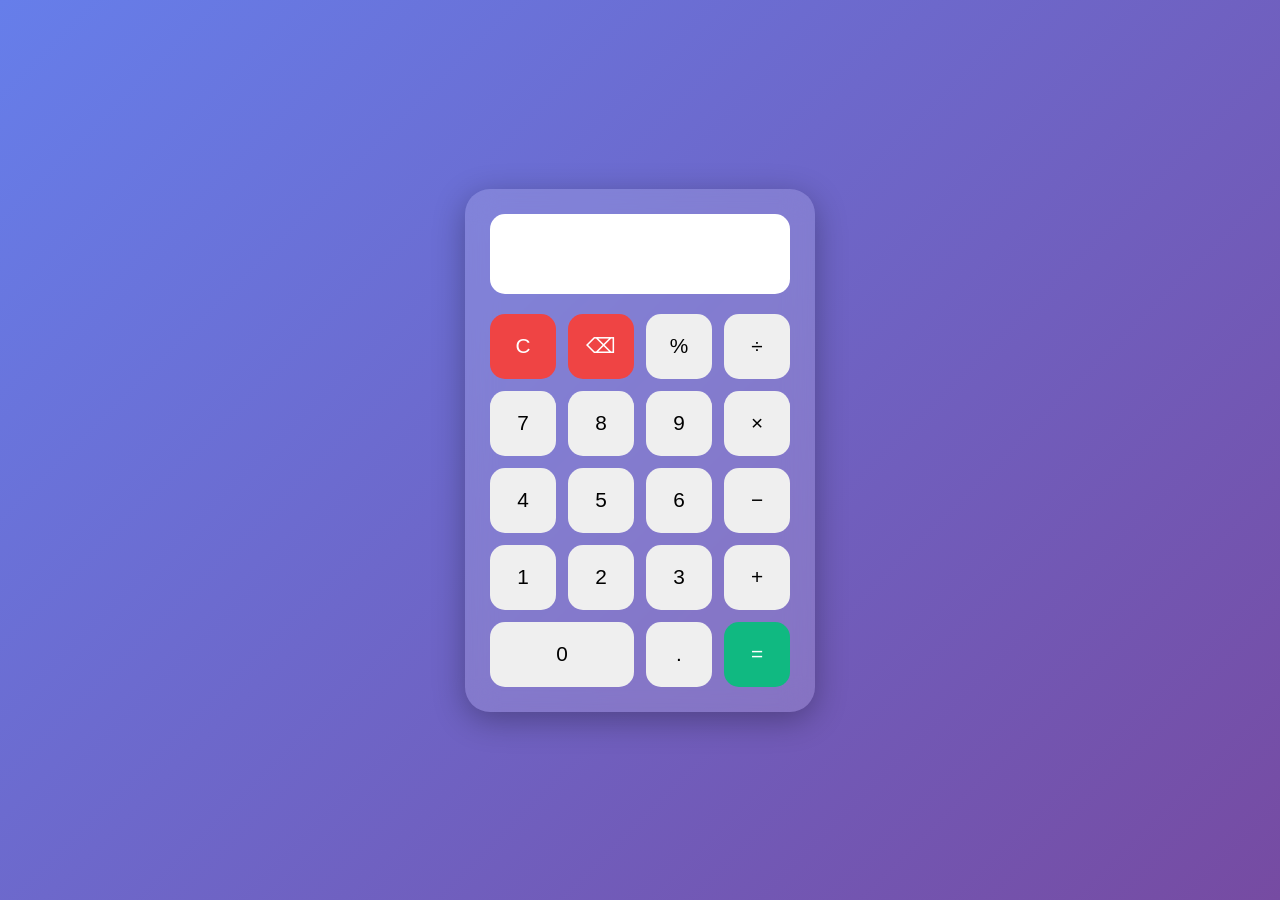
<file: task2/index.html>
<!DOCTYPE html>
<html lang="en">
<head>
<meta charset="UTF-8">
<meta name="viewport" content="width=device-width, initial-scale=1.0">
<title>Premium Calculator</title>
<link rel="stylesheet" href="style.css">
</head>
<body>

<div class="calculator">
    <input type="text" id="display" readonly>

    <div class="buttons">
        <button onclick="clearDisplay()" class="special">C</button>
        <button onclick="deleteLast()" class="special">⌫</button>
        <button onclick="append('%')">%</button>
        <button onclick="append('/')">÷</button>

        <button onclick="append('7')">7</button>
        <button onclick="append('8')">8</button>
        <button onclick="append('9')">9</button>
        <button onclick="append('*')">×</button>

        <button onclick="append('4')">4</button>
        <button onclick="append('5')">5</button>
        <button onclick="append('6')">6</button>
        <button onclick="append('-')">−</button>

        <button onclick="append('1')">1</button>
        <button onclick="append('2')">2</button>
        <button onclick="append('3')">3</button>
        <button onclick="append('+')">+</button>

        <button onclick="append('0')" class="zero">0</button>
        <button onclick="append('.')">.</button>
        <button onclick="calculate()" class="equal">=</button>
    </div>
</div>

<script src="script.js"></script>
</body>
</html>
</file>
<file: task2/style.css>
*{
    margin:0;
    padding:0;
    box-sizing:border-box;
    font-family:'Segoe UI',sans-serif;
}

body{
    display:flex;
    justify-content:center;
    align-items:center;
    min-height:100vh;
    background:linear-gradient(135deg,#667eea,#764ba2);
}

.calculator{
    width:350px;
    padding:25px;
    border-radius:25px;
    backdrop-filter:blur(15px);
    background:rgba(255,255,255,0.15);
    box-shadow:0 8px 32px rgba(0,0,0,0.3);
}

#display{
    width:100%;
    height:80px;
    border:none;
    outline:none;
    text-align:right;
    font-size:2rem;
    padding:15px;
    border-radius:15px;
    margin-bottom:20px;
}

.buttons{
    display:grid;
    grid-template-columns:repeat(4,1fr);
    gap:12px;
}

button{
    border:none;
    height:65px;
    border-radius:15px;
    cursor:pointer;
    font-size:1.3rem;
    transition:.3s;
}

button:hover{
    transform:translateY(-3px);
}

.special{
    background:#ef4444;
    color:white;
}

.equal{
    background:#10b981;
    color:white;
}

.zero{
    grid-column:span 2;
}
</file>
